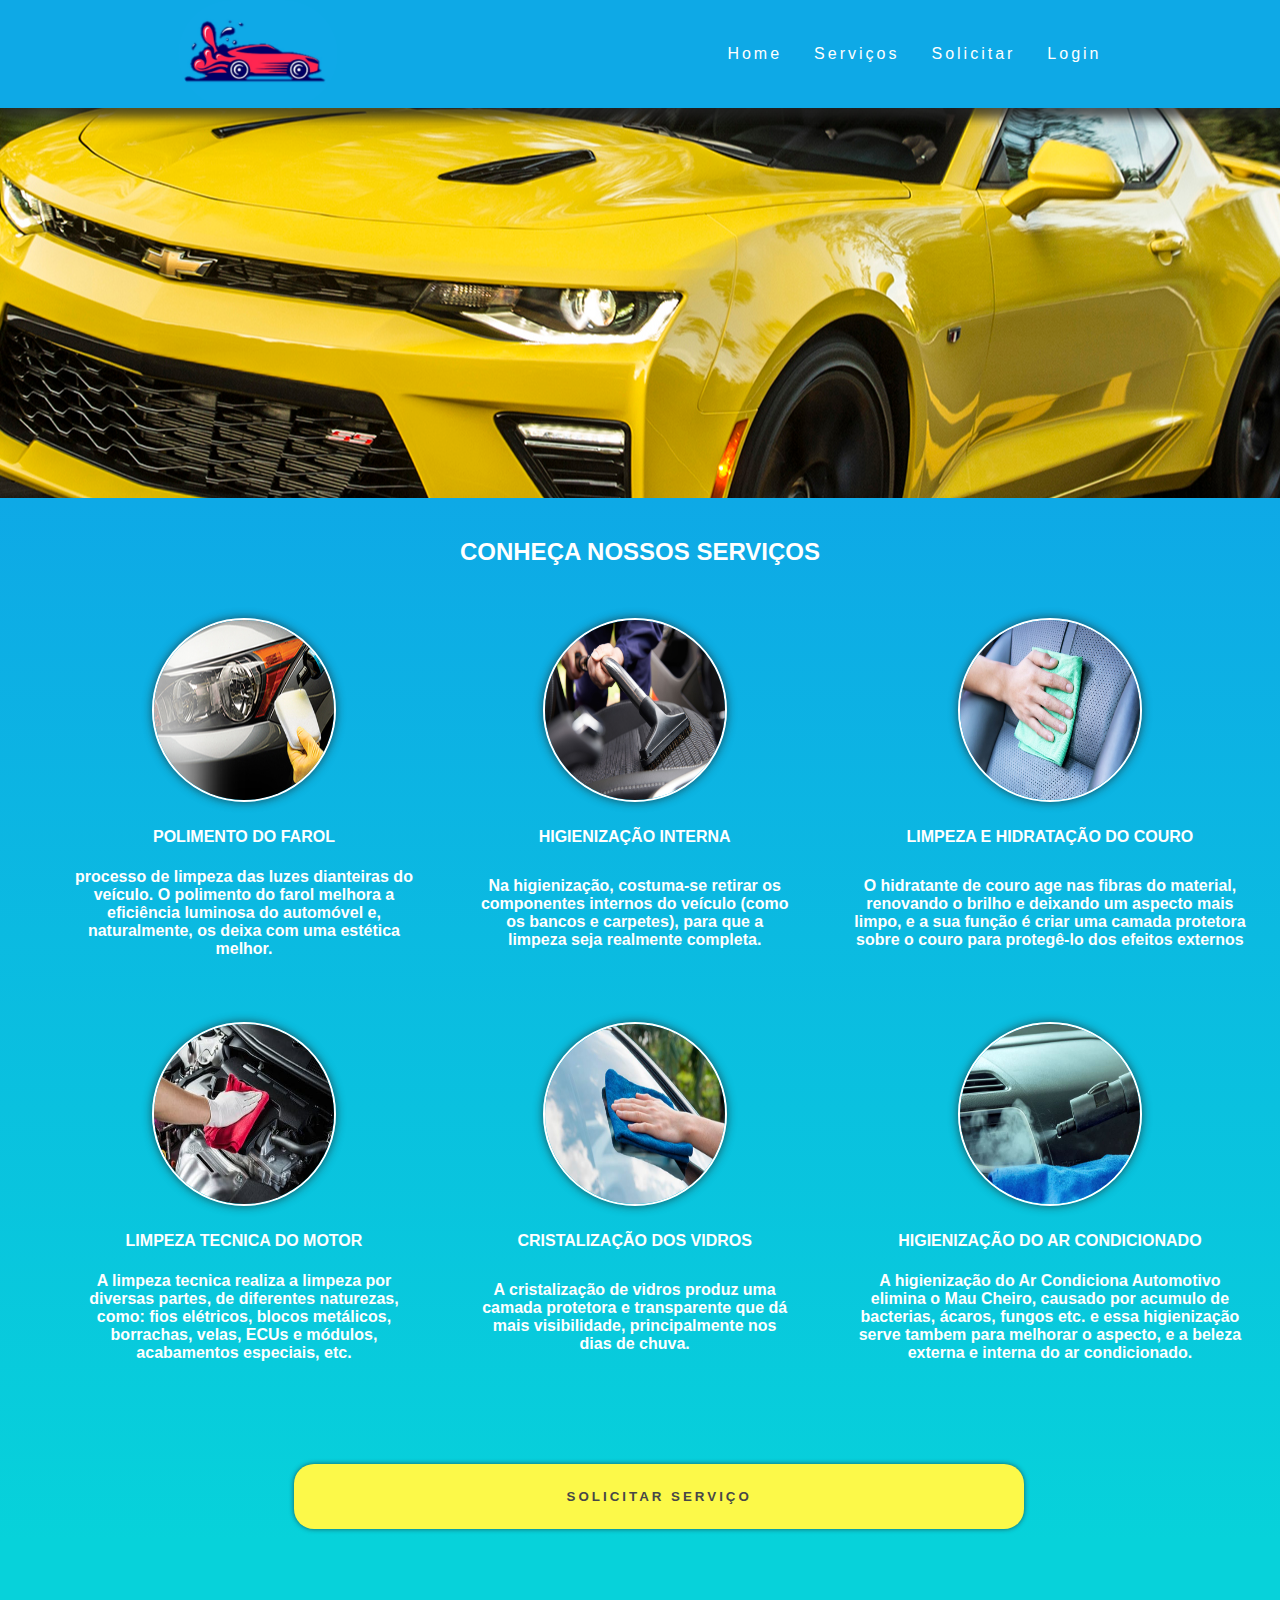
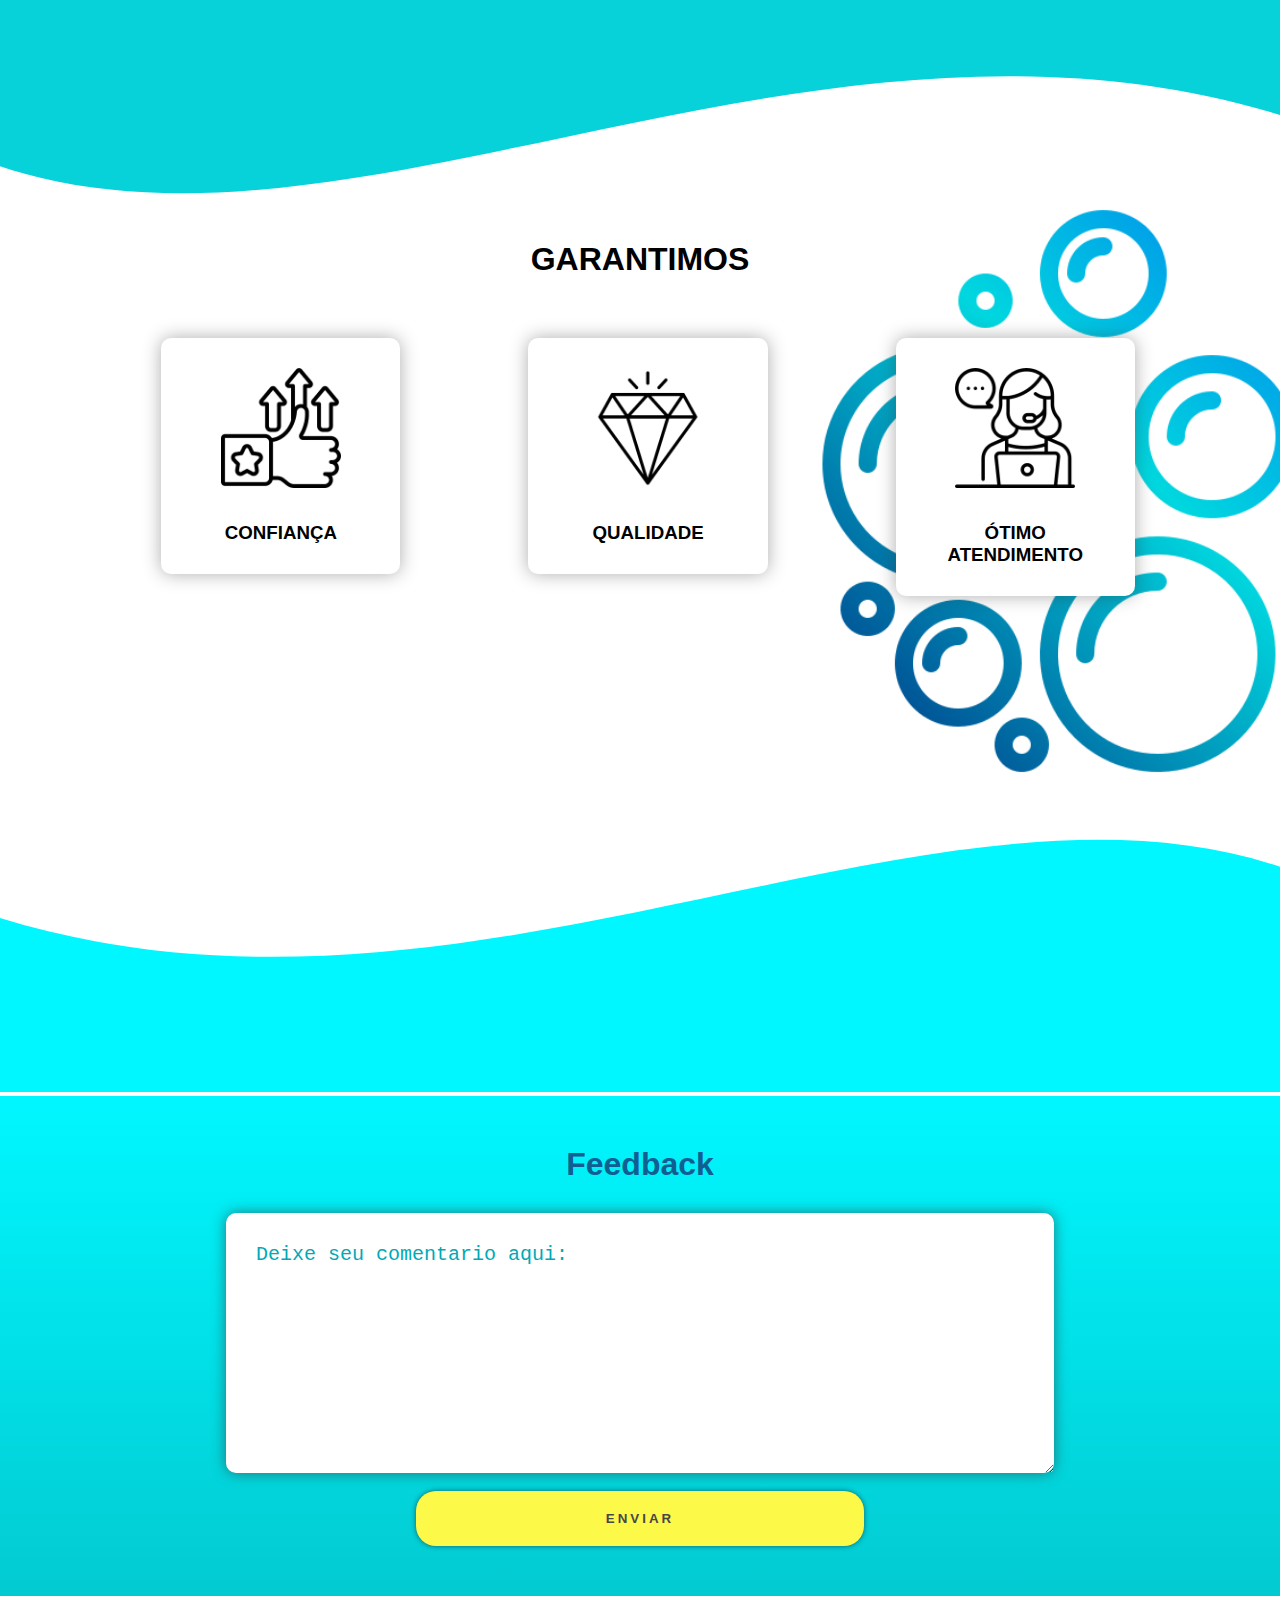
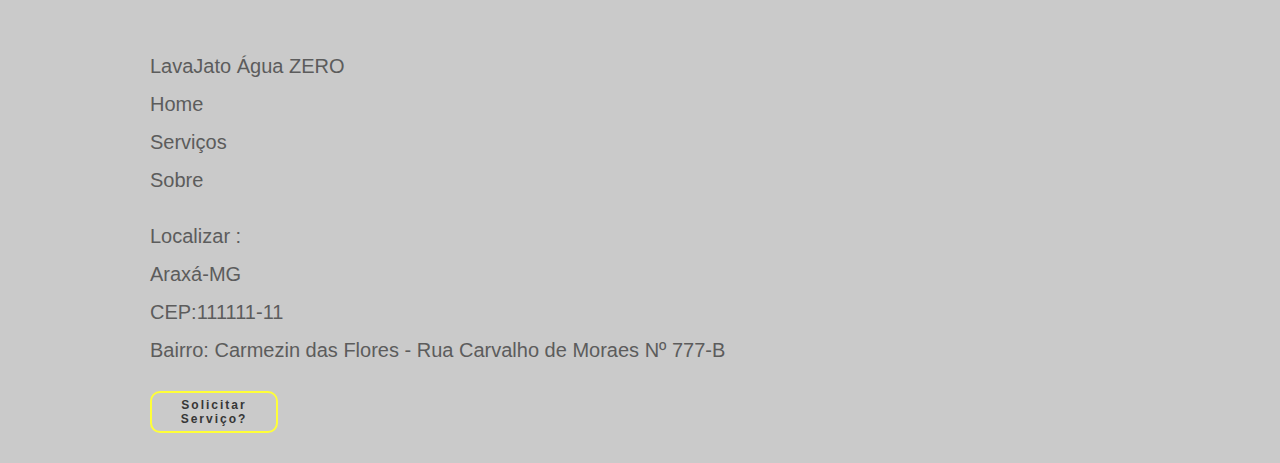
<file: index.html>
<!DOCTYPE html>
<html lang="en">
<head>
    <meta charset="UTF-8">
    <meta http-equiv="X-UA-Compatible" content="IE=edge">
    <meta name="viewport" content="width=device-width, initial-scale=1.0">
    <link rel="stylesheet" href="index.css">
    <link rel="icon" type="image/x-icon" href="./assets/logo lava jato 6.jpeg">
    <title>LavaJato Agua ZERO</title>
</head>
<body>
    
    <header id="ir-para-home">
        <nav>
            <a class="logo" href="#"><img src="./assets/logo lava jato 6.jpeg" class="logo-lj" alt=""></a>
            <div class="mobile-menu">
                <div class="line1"></div>
                <div class="line2"></div>
                <div class="line3"></div>
            </div>
            <ul class="nav-list">
                <li><a href="#">Home</a></li>
                <li><a href="#ir-para-servicos">Serviços</a></li>
                <li><a href="#solicitar">Solicitar</a></li>
                <li><a href="./login/login.html">Login</a></li>
            </ul>
        </nav>
    </header>
    <main>

        <div class="container1">
        </div>
        <div class="container2">
            <div class="titulo-servicos">
                <h2 class="nossos-servicos" id="ir-para-servicos">CONHEÇA NOSSOS SERVIÇOS</h2>
                <div class="servicos">
                    <table border="0px" class="table-servicos">
                        <tr>
                            <td><img src="./assets/polir farol.jpg"           alt=""  class="img-servicos"></td>
                            <td><img src="./assets/higienizacao interna.jpg"  alt=""  class="img-servicos"></td>
                            <td><img src="./assets/limpeza no couro.jpg"      alt=""  class="img-servicos"></td>
                        </tr>
                        <tr>
                            <td>POLIMENTO DO FAROL</td>
                            <td>HIGIENIZAÇÃO INTERNA</td>
                            <td>LIMPEZA E HIDRATAÇÃO DO COURO</td>
                        </tr>
                        <tr>
                            <td >processo de limpeza das luzes dianteiras do veículo.
                                O polimento do farol melhora a eficiência luminosa do automóvel 
                                e, naturalmente, os deixa com uma estética melhor.
                            </td>
                            <td>
                                Na higienização, costuma-se retirar os componentes internos do veículo 
                                (como os bancos e carpetes), para que a limpeza seja realmente completa.
                            </td>
                            <td>
                                O hidratante de couro age nas fibras do material, renovando o brilho e deixando 
                                um aspecto mais limpo, e a sua função é criar uma camada protetora sobre o couro 
                                para protegê-lo dos efeitos externos
                            </td>
                        </tr>
                        <tr>
                            <td class="espaco-linha"></td>
                        </tr>
                        <tr>
                            <td><img src="./assets/limpeza no motor.jpg"  alt=""  class="img-servicos"></td>
                            <td id="solicitar"><img src="./assets/cristalizacao2.jpg"     alt=""  class="img-servicos"></td>
                            <td><img src="./assets/limpeza no ar.jpg"     alt=""  class="img-servicos"></td>
                        </tr>
                        <tr>
                            <td>LIMPEZA TECNICA DO MOTOR</td>
                            <td>CRISTALIZAÇÃO DOS VIDROS</td>
                            <td>HIGIENIZAÇÃO DO AR CONDICIONADO</td>
                        </tr>
                        <tr>
                            <td>
                                A limpeza tecnica realiza a limpeza por diversas partes, de diferentes naturezas, como: fios elétricos, 
                                blocos metálicos, borrachas, velas, ECUs e módulos, acabamentos especiais, etc.
                            </td>
                            <td >
                                A cristalização de vidros produz uma camada protetora e transparente que dá mais visibilidade, 
                                principalmente nos dias de chuva.
                            </td>
                            <td>
                                A higienização do Ar Condiciona Automotivo elimina o Mau Cheiro, causado por acumulo de bacterias, ácaros, fungos etc.
                                e essa higienização serve tambem para melhorar o aspecto, e a beleza externa e interna do ar condicionado.
                            </td>
                        </tr>
                        <tr>
                            <td colspan="3"><button class="btn-solicitar-servico" onclick="solicitar_servico();">SOLICITAR SERVIÇO</button></td>
                        </tr>
                    </table>
                </div>
            </div>
        </div>
    
        <svg viewBox="0 12 500 100">
            <path d="M0, 100 C150, 150 350, 0 550, 100 L500, 00 L0, 0 Z"></path>
          </svg>
          <div class="img-bolhas2">
            <img src="./assets/bolhas2 bg.png" alt="" class="img-bolhas">
            </div>
          <div class="container3">
            
            <h1>GARANTIMOS</h1>
            
            <div class="container4">
                <div>
                    <img src="./assets/confianca3 bg.png" alt="">
                    <h3>CONFIANÇA</h3>
                </div>
                <div>
                    <img src="./assets/diamantebg1.png" alt="">
                    <h3>QUALIDADE</h3>
                </div>
                <div>
                    <img src="./assets/atendimentobg1.png" alt="">
                    <h3>ÓTIMO ATENDIMENTO</h3>
                </div>
            </div>
          </div>
          <svg viewBox="0 12 500 100" class="onda2">
            <path d="M0, 100 C150, 150 350, 0 550, 100 L500, 00 L0, 0 Z"></path>
          </svg>
          <div class="container5">
            <div class="feedback" id="feedback-id">
                <form action="">
                    <h1>Feedback</h1>
                    <textarea name="" id="" cols="30" rows="10" placeholder="Deixe seu comentario aqui:"></textarea>
                    <br>
                    <a href="index.html"><button class="" onclick="enviarFeedback(); return false;">ENVIAR</button></a>
                </form>
            </div>
          </div>
          <div class="footer">
            <div class="alinha-footer">
                <ul class="lista-footer">
                    <li>LavaJato Água ZERO</li>
                    <a href="#ir-para-home"><li>Home</li></a>
                    <a href="#ir-para-servicos"><li>Serviços</li></a>
                    <a href="#" onclick="sobreNos();"><li>Sobre</li></a>
                    <br>
                    <li>Localizar :</li>
                    <li>Araxá-MG</li>
                    <li>CEP:111111-11</li>
                    <li>Bairro: Carmezin das Flores - Rua Carvalho de Moraes Nº 777-B</li>
                    <li> <button onclick="solicitar_servico();">Solicitar Serviço?</button></li>
                </ul>
            </div>
            <div>

            </div>
            
          </div>
    </main>
    <script src="mobile-navbar.js"></script>
    <script>
        function solicitar_servico(){
        location.href = "./login/login.html";
        }
        function enviarFeedback(){
            location.href = "./login/login.html"
        }
        function sobreNos(){
            alert("Esta seção esta em manuntençao! Tente novamente mais tarde");
        }
    </script>
</body>
</html>
</file>
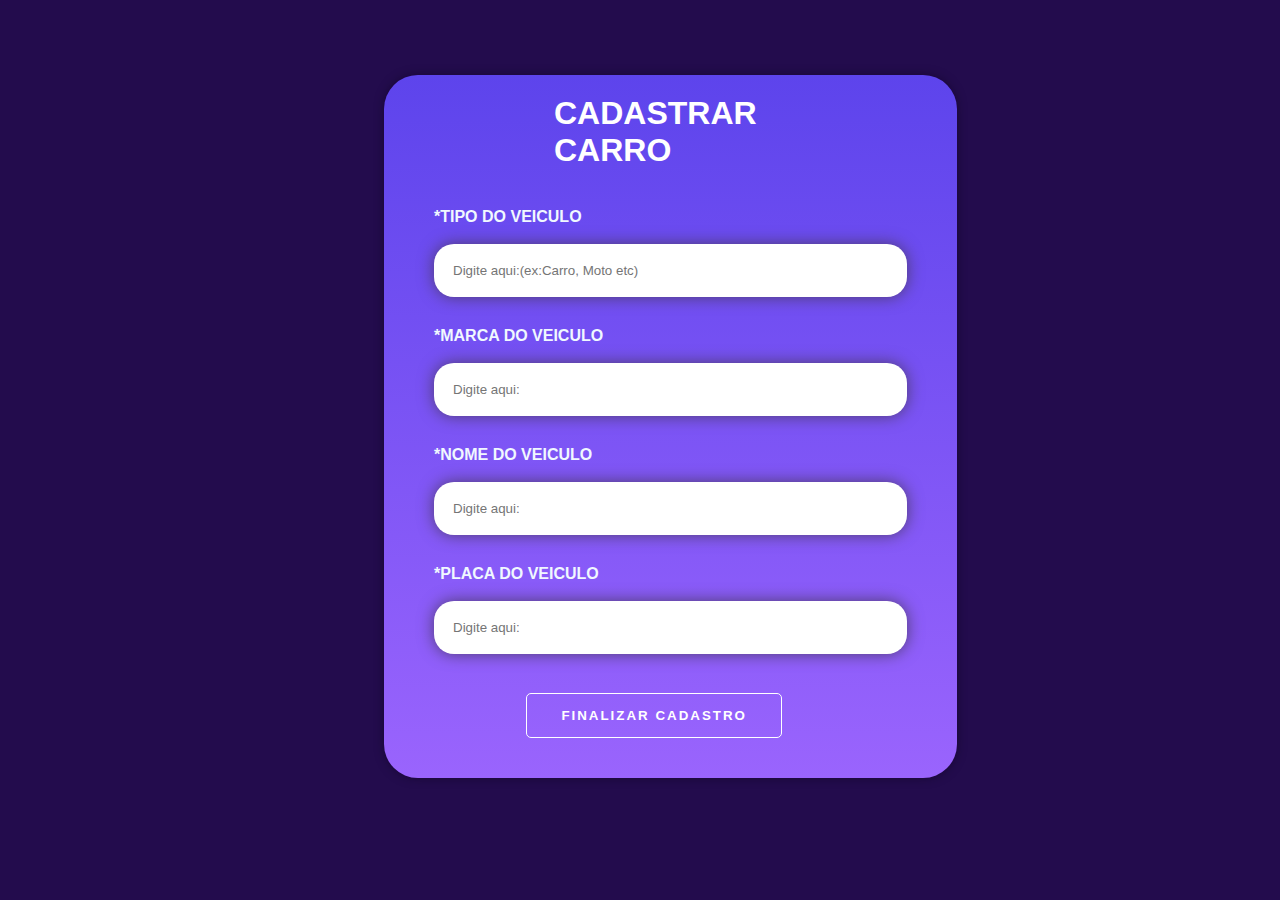
<file: cadastrar carro/cadastro-carro.html>
<!DOCTYPE html>
<html lang="en">
<head>
    <meta charset="UTF-8">
    <meta http-equiv="X-UA-Compatible" content="IE=edge">
    <meta name="viewport" content="width=device-width, initial-scale=1.0">
    <link rel="stylesheet" href="cadastro-carro.css">
    <link rel="icon" type="image/x-icon" href="../assets/logo lava jato 6.jpeg">
    <title>Cadastrar Carro</title>
</head>
<body>
    <div class="container-cadastro">
        <div class="card-cadastro">
            <div class="alinhar-elementos">
                <h1>CADASTRAR CARRO</h1>
                <form action="">
                    <label for="" class="style-label">*TIPO DO VEICULO</label> <br>
                    <input type="text" required placeholder="Digite aqui:(ex:Carro, Moto etc)"> <br>
                    <label for=""class="style-label">*MARCA DO VEICULO</label> <br>
                    <input type="text" required placeholder="Digite aqui:"> <br>
                    <label for=""class="style-label">*NOME DO VEICULO</label> <br>
                    <input type="text" required name="" placeholder="Digite aqui:" id=""> <br>
                    <label for=""class="style-label">*PLACA DO VEICULO</label> <br>
                    <input type="text" required name="" placeholder="Digite aqui:" id=""> <br>
                    <br>
                    <button onclick="finalizarCadastro(); return false;">FINALIZAR CADASTRO</button>
                </form>
            </div>
        </div>

    </div>
    
    <script>
        function finalizarCadastro(){
            alert("Cadastro realizado com sucesso!");
            location.href = "../login/login.html";
        }
    </script>
</body>
</html>
</file>
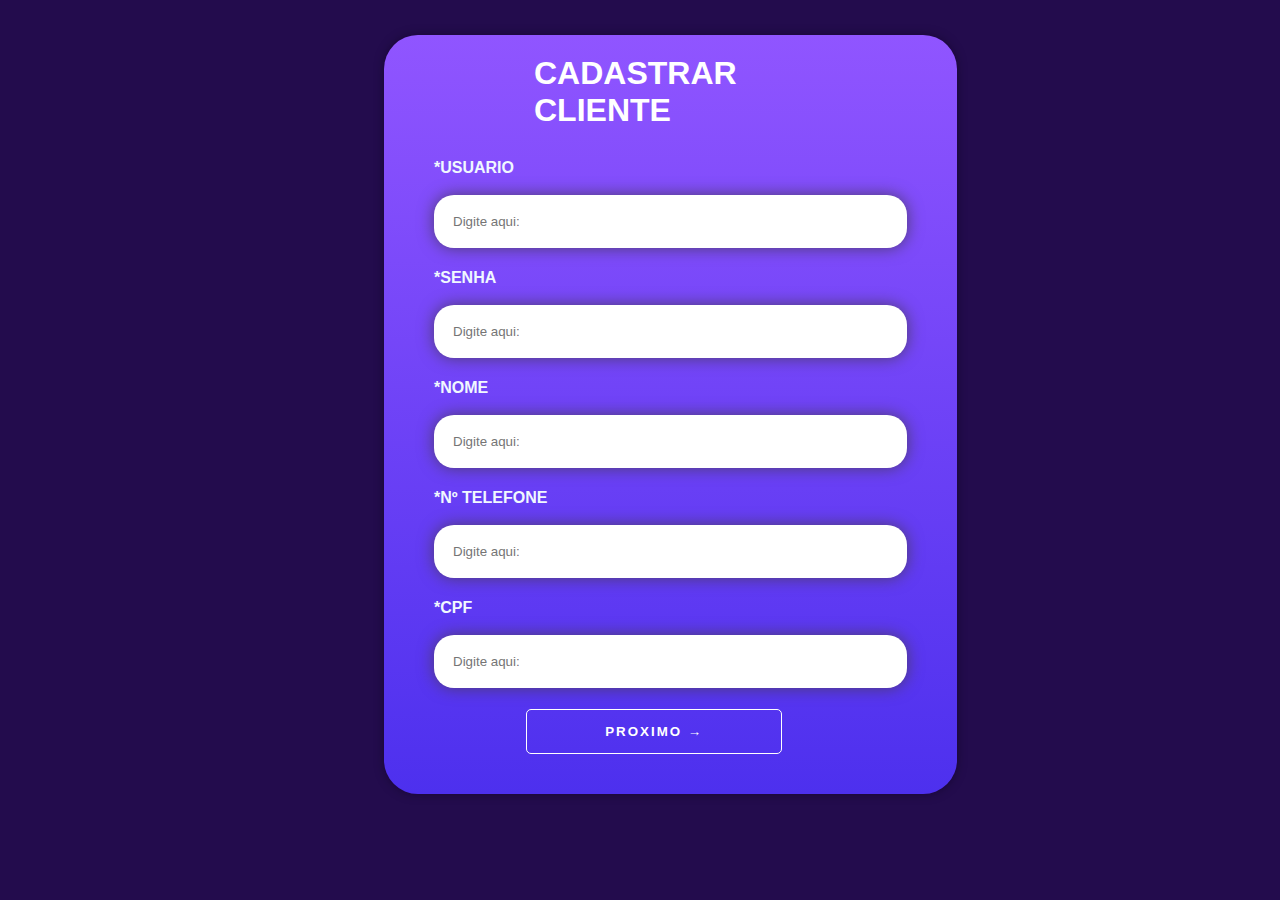
<file: cadastrar cliente/cadastro.html>
<!DOCTYPE html>
<html lang="en">
<head>
    <meta charset="UTF-8">
    <meta http-equiv="X-UA-Compatible" content="IE=edge">
    <meta name="viewport" content="width=device-width, initial-scale=1.0">
    <link rel="stylesheet" href="cadastro.css">
    <link rel="icon" type="image/x-icon" href="../assets/logo lava jato 6.jpeg">
    <title>Cadastrar Cliente</title>
</head>
<body>
    <div class="container-cadastro">
        <div class="card-cadastro">
            <div class="alinhar-elementos">
                <h1>CADASTRAR CLIENTE</h1>
                
                    <label for="" class="style-label" id="card-cadastroo">*USUARIO</label> <br>
                    <input type="text" placeholder="Digite aqui:"> <br>
                    <label for=""class="style-label">*SENHA</label> <br>
                    <input type="password" placeholder="Digite aqui:"> <br>
                    <label for=""class="style-label">*NOME</label> <br>
                    <input type="text" name="" placeholder="Digite aqui:" id=""> <br>
                    <label for=""class="style-label">*Nº TELEFONE</label> <br>
                    <input type="text" name="" placeholder="Digite aqui:" id=""> <br>
                    <label for=""class="style-label">*CPF</label> <br>
                    <input type="text" name="" placeholder="Digite aqui:" id="">
                    <br>
                    <button onclick="proximoCadastro(); return false;">PROXIMO &rarr;</button>
                
            </div>
        </div>

    </div>
    
    <script>
        function proximoCadastro(){
            location.href = "../cadastrar carro/cadastro-carro.html";
        }
    </script>
</body>
</html>
</file>
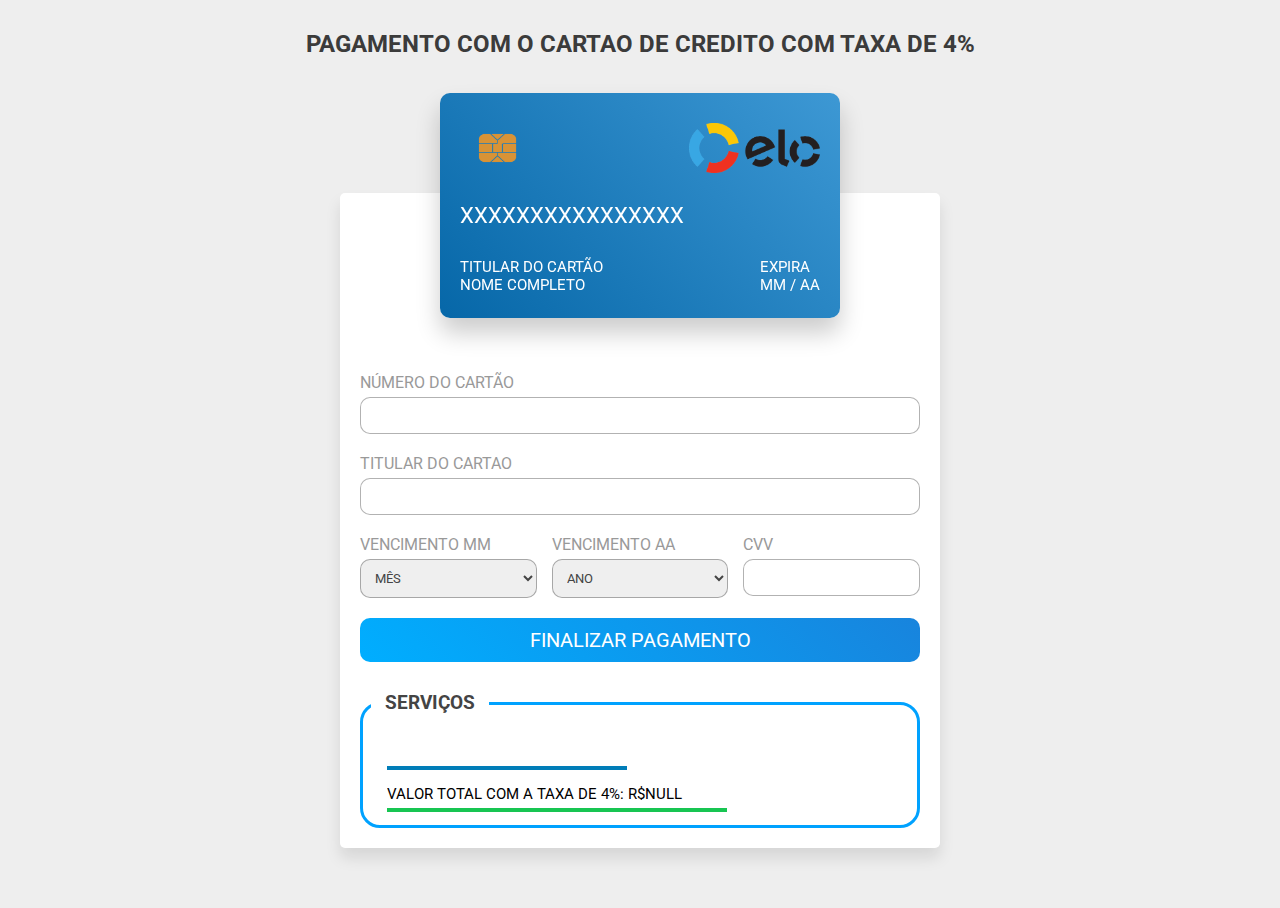
<file: Pagamento com o cartao/pagamento-credito.html>
<!DOCTYPE html>
<html lang="en">
<head>
    <meta charset="UTF-8">
    <meta http-equiv="X-UA-Compatible" content="IE=edge">
    <meta name="viewport" content="width=device-width, initial-scale=1.0">
    <link rel="icon" type="image/x-icon" href="../assets/logo lava jato 6.jpeg">
    <!-- custom css file link  -->
    <link rel="stylesheet" href="css/style.css">
    <title>Pagamento credito</title>

</head>
<body>

<div class="container">
<h2 class="titulo-cartao">PAGAMENTO COM O CARTAO DE CREDITO COM TAXA DE 4%</h2>
    <div class="card-container">

        <div class="front">
            <div class="image">
                <img src="image/chip2 bg.png" alt="">
                <img src="image/logo_elo bg.png" alt="">
            </div>
            <div class="card-number-box">XXXXXXXXXXXXXXXX</div>
            <div class="flexbox">
                <div class="box">
                    <span>titular do cartão</span>
                    <div class="card-holder-name">nome completo</div>
                </div>
                <div class="box">
                    <span>expira</span>
                    <div class="expiration">
                        <span class="exp-month">mm</span><span class="exp-month"> / </span>
                        <span class="exp-year">aa</span>
                    </div>
                </div>
            </div>
        </div>

        <div class="back">
            <div class="stripe"></div>
            <div class="box">
                <span>cvv</span>
                <div class="cvv-box"></div>
                <img src="image/logo_elo bg.png" alt="">
            </div>
        </div>

    </div>

    <form action="">
        <div class="inputBox">
            <span>número do cartão</span>
            <input type="text" maxlength="16" class="card-number-input">
        </div>
        <div class="inputBox">
            <span>TITULAR DO CARTAO</span>
            <input type="text" class="card-holder-input">
        </div>
        <div class="flexbox">
            <div class="inputBox">
                <span>vencimento mm</span>
                <select name="" id="" class="month-input">
                    <option value="month" selected disabled>MÊS</option>
                    <option value="01">01</option>
                    <option value="02">02</option>
                    <option value="03">03</option>
                    <option value="04">04</option>
                    <option value="05">05</option>
                    <option value="06">06</option>
                    <option value="07">07</option>
                    <option value="08">08</option>
                    <option value="09">09</option>
                    <option value="10">10</option>
                    <option value="11">11</option>
                    <option value="12">12</option>
                </select>
            </div>
            <div class="inputBox">
                <span>vencimento aa</span>
                <select name="" id="" class="year-input">
                    <option value="year" selected disabled>ANO</option>
                    <option value="2021">2021</option>
                    <option value="2022">2022</option>
                    <option value="2023">2023</option>
                    <option value="2024">2024</option>
                    <option value="2025">2025</option>
                    <option value="2026">2026</option>
                    <option value="2027">2027</option>
                    <option value="2028">2028</option>
                    <option value="2029">2029</option>
                    <option value="2030">2030</option>
                </select>
            </div>
            <div class="inputBox">
                <span>cvv</span>
                <input type="text" maxlength="4" class="cvv-input">
            </div>
        </div>
        <input type="submit" onclick="finalizar_pagmt(); return false;" value="finalizar pagamento" class="submit-btn">
        <fieldset> 
            <legend><h3>SERVIÇOS</h3></legend>
            <div  id="res_servicos" class="desc-serv"></div>
            <div class="alinha-valTotal">
                <div id="res_qtdEscolhidos"></div>
                <input type="text" name="" id="res_valTotal2">
            </div>
        </fieldset>
        <input type="number" name="" id="res_valTotal">
    </form>

</div>    
    





<script>

var teste = localStorage.getItem('servicosEscolhidos');
var valTotal_servicos = localStorage.getItem('valorTotal');
var qtd_servEscolhidos = localStorage.getItem('qtdEscolhidos');

document.querySelector('#res_qtdEscolhidos').innerHTML = qtd_servEscolhidos;
document.querySelector('#res_valTotal').value = valTotal_servicos;
document.querySelector('#res_valTotal2').value = ('VALOR TOTAL COM A TAXA DE 4%: R$' + valTotal_servicos);
document.querySelector('#res_servicos').innerHTML = teste;

function finalizar_pagmt(){
    localStorage.removeItem('servicosEscolhidos');
    localStorage.removeItem('valorTotal');
    localStorage.removeItem('qtdEscolhidos');
    alert("Pagamento finalizado com sucesso!");
    location.href = "../posLogin/posLogin.html";
}

document.querySelector('.card-number-input').oninput = () =>{
    document.querySelector('.card-number-box').innerText = document.querySelector('.card-number-input').value;
}

document.querySelector('.card-holder-input').oninput = () =>{
    document.querySelector('.card-holder-name').innerText = document.querySelector('.card-holder-input').value;
}

document.querySelector('.month-input').oninput = () =>{
    document.querySelector('.exp-month').innerText = document.querySelector('.month-input').value;
}

document.querySelector('.year-input').oninput = () =>{
    document.querySelector('.exp-year').innerText = document.querySelector('.year-input').value;
}

document.querySelector('.cvv-input').onmouseenter = () =>{
    document.querySelector('.front').style.transform = 'perspective(1000px) rotateY(-180deg)';
    document.querySelector('.back').style.transform = 'perspective(1000px) rotateY(0deg)';
}

document.querySelector('.cvv-input').onmouseleave = () =>{
    document.querySelector('.front').style.transform = 'perspective(1000px) rotateY(0deg)';
    document.querySelector('.back').style.transform = 'perspective(1000px) rotateY(180deg)';
}

document.querySelector('.cvv-input').oninput = () =>{
    document.querySelector('.cvv-box').innerText = document.querySelector('.cvv-input').value;
}

</script>







</body>
</html>
</file>
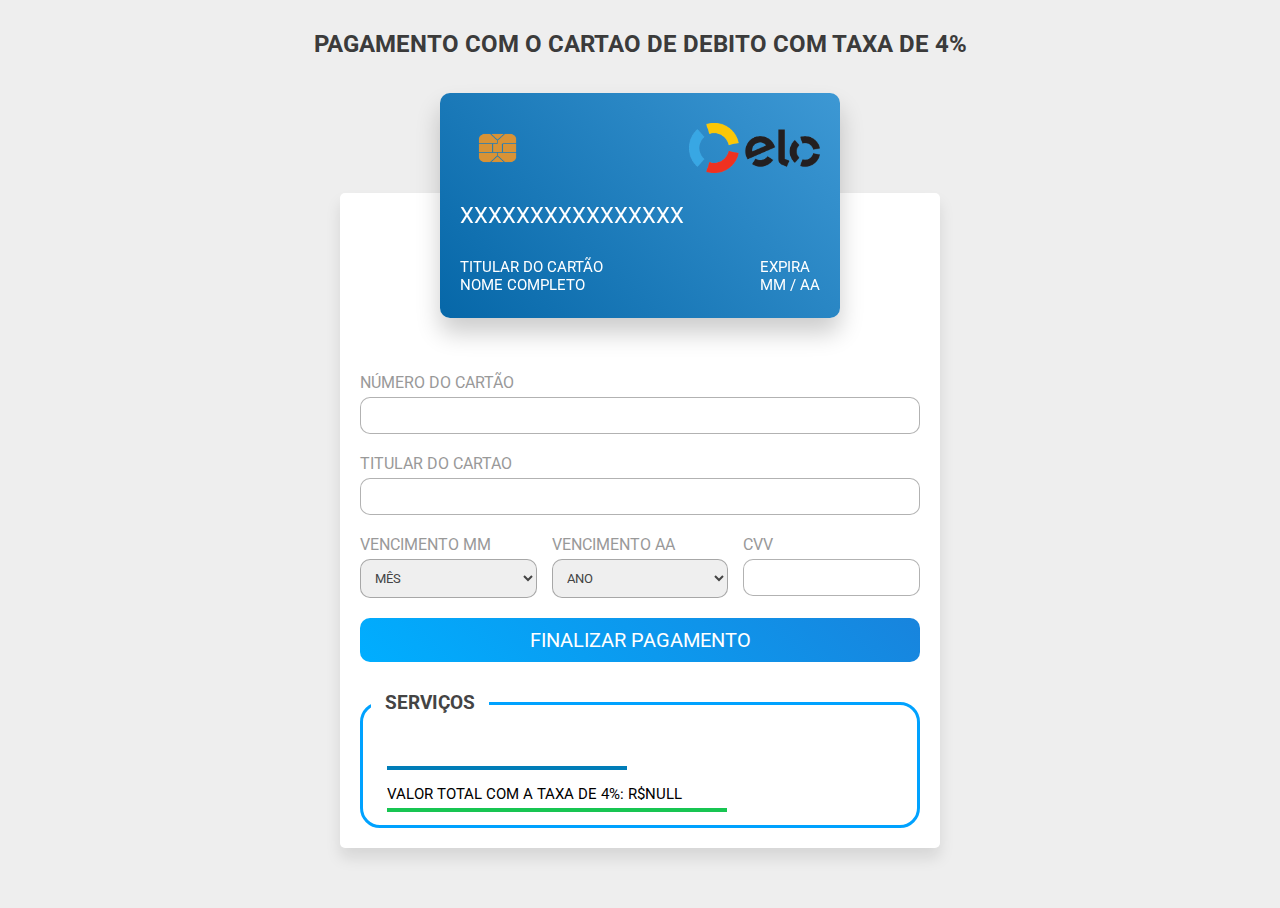
<file: Pagamento com o cartao/pagamento-debito.html>
<!DOCTYPE html>
<html lang="en">
<head>
    <meta charset="UTF-8">
    <meta http-equiv="X-UA-Compatible" content="IE=edge">
    <meta name="viewport" content="width=device-width, initial-scale=1.0">
    <link rel="icon" type="image/x-icon" href="../assets/logo lava jato 6.jpeg">
    <!-- custom css file link  -->
    <link rel="stylesheet" href="css/style.css">
    <title>Pagamento debito</title>
    <script src="/solicitar servico/solicitar-servico.js"></script>
</head>
<body>

<div class="container">
<h2 class="titulo-cartao">PAGAMENTO COM O CARTAO DE DEBITO COM TAXA DE 4%</h2>
    <div class="card-container">

        <div class="front">
            <div class="image">
                <img src="image/chip2 bg.png" alt="">
                <img src="image/logo_elo bg.png" alt="">
            </div>
            <div class="card-number-box">XXXXXXXXXXXXXXXX</div>
            <div class="flexbox">
                <div class="box">
                    <span>titular do cartão</span>
                    <div class="card-holder-name">nome completo</div>
                </div>
                <div class="box">
                    <span>expira</span>
                    <div class="expiration">
                        <span class="exp-month">mm</span><span class="exp-month"> / </span>
                        <span class="exp-year">aa</span>
                    </div>
                </div>
            </div>
        </div>

        <div class="back">
            <div class="stripe"></div>
            <div class="box">
                <span>cvv</span>
                <div class="cvv-box"></div>
                <img src="image/logo_elo bg.png" alt="">
            </div>
        </div>

    </div>

    <form action="">
        <div class="inputBox">
            <span>número do cartão</span>
            <input type="text" maxlength="16" class="card-number-input">
        </div>
        <div class="inputBox">
            <span>TITULAR DO CARTAO</span>
            <input type="text" class="card-holder-input">
        </div>
        <div class="flexbox">
            <div class="inputBox">
                <span>vencimento mm</span>
                <select name="" id="" class="month-input">
                    <option value="month" selected disabled>MÊS</option>
                    <option value="01">01</option>
                    <option value="02">02</option>
                    <option value="03">03</option>
                    <option value="04">04</option>
                    <option value="05">05</option>
                    <option value="06">06</option>
                    <option value="07">07</option>
                    <option value="08">08</option>
                    <option value="09">09</option>
                    <option value="10">10</option>
                    <option value="11">11</option>
                    <option value="12">12</option>
                </select>
            </div>
            <div class="inputBox">
                <span>vencimento aa</span>
                <select name="" id="" class="year-input">
                    <option value="year" selected disabled>ANO</option>
                    <option value="2021">2021</option>
                    <option value="2022">2022</option>
                    <option value="2023">2023</option>
                    <option value="2024">2024</option>
                    <option value="2025">2025</option>
                    <option value="2026">2026</option>
                    <option value="2027">2027</option>
                    <option value="2028">2028</option>
                    <option value="2029">2029</option>
                    <option value="2030">2030</option>
                </select>
            </div>
            <div class="inputBox">
                <span>cvv</span>
                <input type="text" maxlength="4" class="cvv-input">
            </div>
        </div>
        <input type="submit" onclick="finalizar_pagmt(); return false;" value="finalizar pagamento" class="submit-btn">
        <fieldset> <legend><h3>SERVIÇOS</h3></legend>
        <div  id="res_servicos" class="desc-serv"></div>
        <div class="alinha-valTotal">
        <div id="res_qtdEscolhidos"></div>
        <input type="text" name="" id="res_valTotal2">
        </div>
        </fieldset>
        <input type="number" name="" id="res_valTotal">
    </form>

</div>    
    





<script>
//CRIANDO UMA VARIAVEL E JOGANDO OS DADOS DO LOCALSTORAGE PARA ELA
var servicosEscolhidos2 = localStorage.getItem('servicosEscolhidos');
var valTotal_servicos = localStorage.getItem('valorTotal');
var qtd_servEscolhidos = localStorage.getItem('qtdEscolhidos');

document.querySelector('#res_qtdEscolhidos').innerHTML = qtd_servEscolhidos;
document.querySelector('#res_valTotal').value = valTotal_servicos;
document.querySelector('#res_valTotal2').value = ('VALOR TOTAL COM A TAXA DE 4%: R$' + valTotal_servicos);
document.querySelector('#res_servicos').innerHTML = servicosEscolhidos2;

function finalizar_pagmt(){
    //REMOVENDO OS VALORES DO LOCALSTORAGE
    localStorage.removeItem('servicosEscolhidos');
    localStorage.removeItem('valorTotal');
    localStorage.removeItem('qtdEscolhidos');
    alert("Pagamento finalizado com sucesso!");
    location.href = "../posLogin/posLogin.html";
}

document.querySelector('.card-number-input').oninput = () =>{
    document.querySelector('.card-number-box').innerText = document.querySelector('.card-number-input').value;
}

document.querySelector('.card-holder-input').oninput = () =>{
    document.querySelector('.card-holder-name').innerText = document.querySelector('.card-holder-input').value;
}

document.querySelector('.month-input').oninput = () =>{
    document.querySelector('.exp-month').innerText = document.querySelector('.month-input').value;
}

document.querySelector('.year-input').oninput = () =>{
    document.querySelector('.exp-year').innerText = document.querySelector('.year-input').value;
}

document.querySelector('.cvv-input').onmouseenter = () =>{
    document.querySelector('.front').style.transform = 'perspective(1000px) rotateY(-180deg)';
    document.querySelector('.back').style.transform = 'perspective(1000px) rotateY(0deg)';
}

document.querySelector('.cvv-input').onmouseleave = () =>{
    document.querySelector('.front').style.transform = 'perspective(1000px) rotateY(0deg)';
    document.querySelector('.back').style.transform = 'perspective(1000px) rotateY(180deg)';
}

document.querySelector('.cvv-input').oninput = () =>{
    document.querySelector('.cvv-box').innerText = document.querySelector('.cvv-input').value;
}

</script>







</body>
</html>
</file>
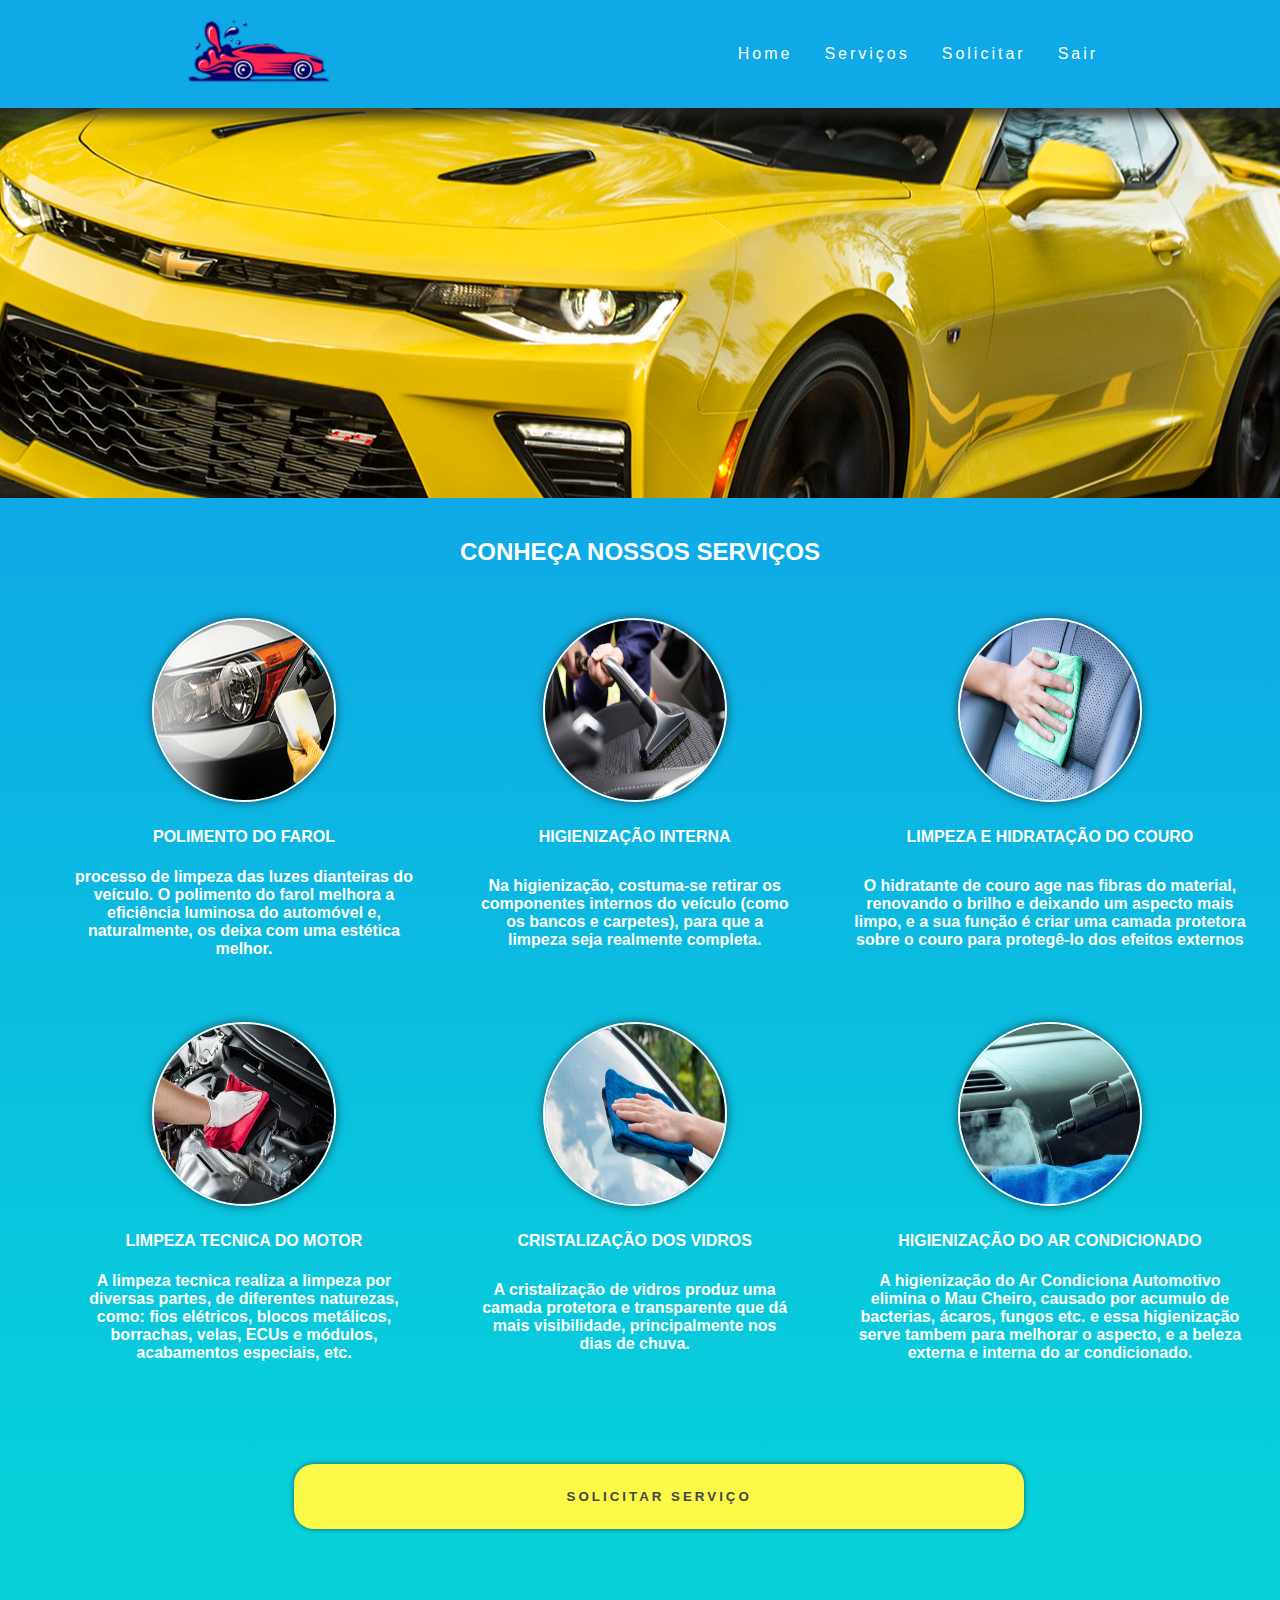
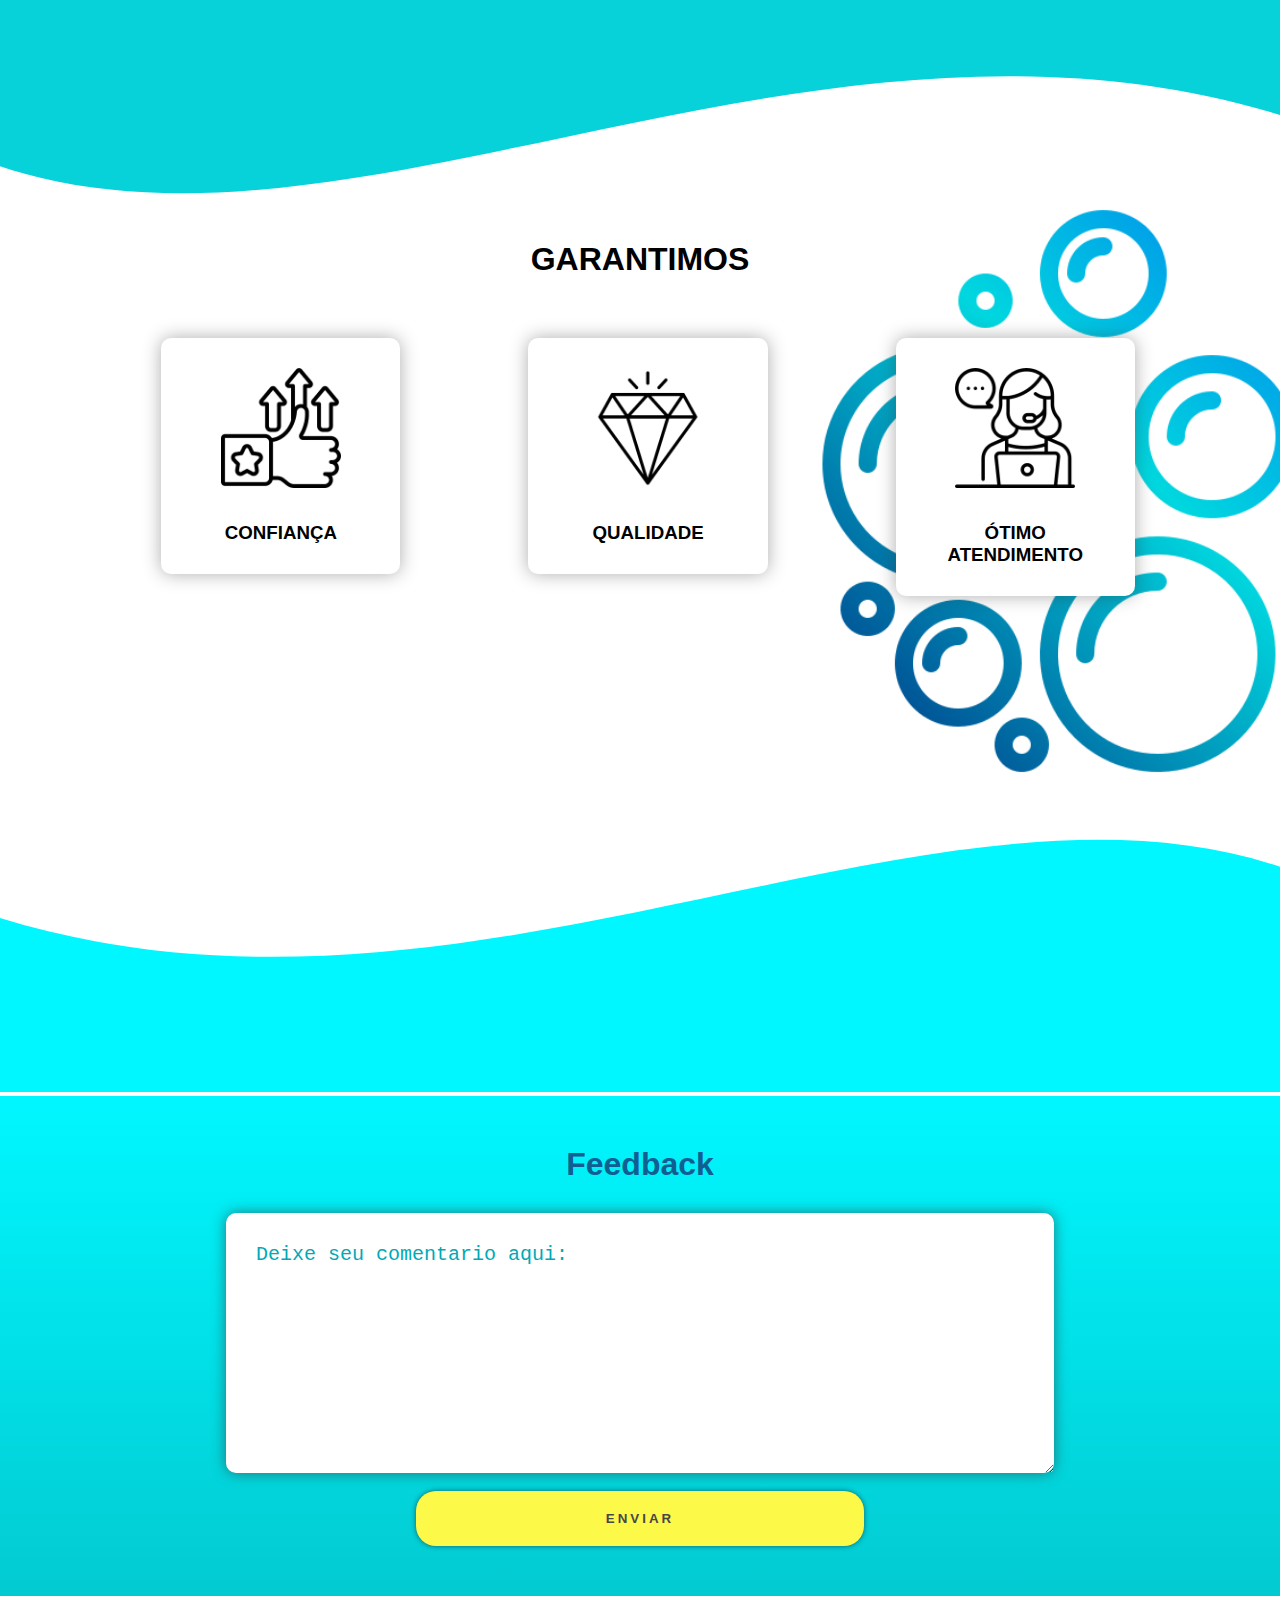
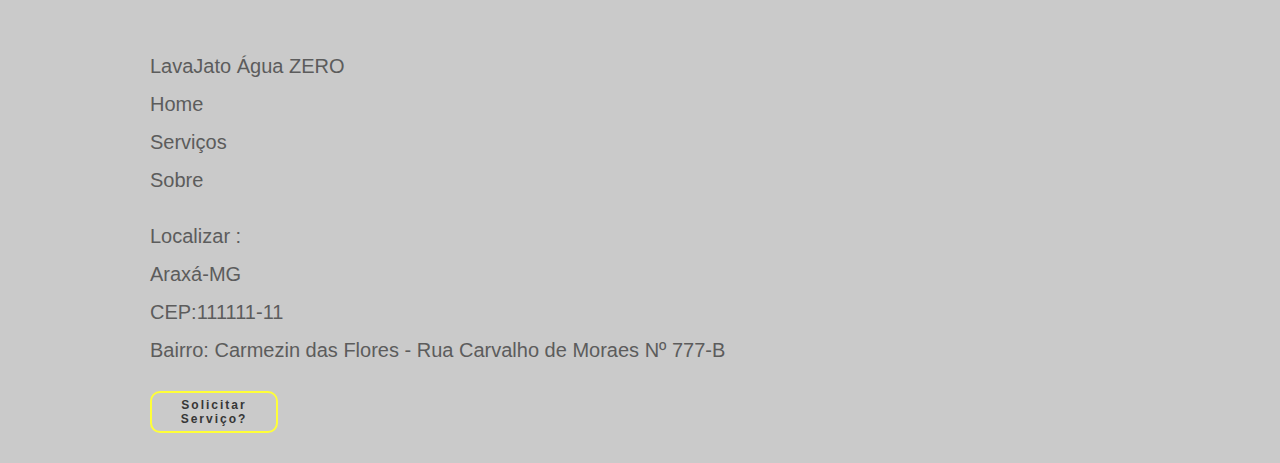
<file: posLogin/posLogin.html>
<!DOCTYPE html>
<html lang="en">
<head>
    <meta charset="UTF-8">
    <meta http-equiv="X-UA-Compatible" content="IE=edge">
    <meta name="viewport" content="width=device-width, initial-scale=1.0">
    <link rel="stylesheet" href="pos-login.css">
    <link rel="icon" type="image/x-icon" href="../assets/logo lava jato 6.jpeg">
    <title>LavaJato Agua ZERO</title>
</head>
<body>
    
    <header id="ir-para-home">
        <nav>
            <a class="logo" href="#"><img src="../assets/logo lava jato 6.jpeg" class="logo-lj" alt=""></a>
            <div class="mobile-menu">
                <div class="line1"></div>
                <div class="line2"></div>
                <div class="line3"></div>
            </div>
            <ul class="nav-list">
                <li><a href="#">Home</a></li>
                <li><a href="#ir-para-servicos">Serviços</a></li>
                <li><a href="#solicitar">Solicitar</a></li>
                <li><a href="../login/login.html">Sair</a></li>
            </ul>
        </nav>
    </header>
    <main>

        <div class="container1">
        </div>
        <div class="container2">
            <div class="titulo-servicos">
                <h2 class="nossos-servicos" id="ir-para-servicos">CONHEÇA NOSSOS SERVIÇOS</h2>
                <div class="servicos">
                    <table border="0px" class="table-servicos">
                        <tr>
                            <td><img src="../assets/polir farol.jpg"           alt=""  class="img-servicos"></td>
                            <td><img src="../assets/higienizacao interna.jpg"  alt=""  class="img-servicos"></td>
                            <td><img src="../assets/limpeza no couro.jpg"      alt=""  class="img-servicos"></td>
                        </tr>
                        <tr>
                            <td>POLIMENTO DO FAROL</td>
                            <td>HIGIENIZAÇÃO INTERNA</td>
                            <td>LIMPEZA E HIDRATAÇÃO DO COURO</td>
                        </tr>
                        <tr>
                            <td >processo de limpeza das luzes dianteiras do veículo.
                                O polimento do farol melhora a eficiência luminosa do automóvel 
                                e, naturalmente, os deixa com uma estética melhor.
                            </td>
                            <td>
                                Na higienização, costuma-se retirar os componentes internos do veículo 
                                (como os bancos e carpetes), para que a limpeza seja realmente completa.
                            </td>
                            <td>
                                O hidratante de couro age nas fibras do material, renovando o brilho e deixando 
                                um aspecto mais limpo, e a sua função é criar uma camada protetora sobre o couro 
                                para protegê-lo dos efeitos externos
                            </td>
                        </tr>
                        <tr>
                            <td class="espaco-linha"></td>
                        </tr>
                        <tr>
                            <td><img src="../assets/limpeza no motor.jpg"  alt=""  class="img-servicos"></td>
                            <td id="solicitar"><img src="../assets/cristalizacao2.jpg"     alt=""  class="img-servicos"></td>
                            <td><img src="../assets/limpeza no ar.jpg"     alt=""  class="img-servicos"></td>
                        </tr>
                        <tr>
                            <td>LIMPEZA TECNICA DO MOTOR</td>
                            <td>CRISTALIZAÇÃO DOS VIDROS</td>
                            <td>HIGIENIZAÇÃO DO AR CONDICIONADO</td>
                        </tr>
                        <tr>
                            <td>
                                A limpeza tecnica realiza a limpeza por diversas partes, de diferentes naturezas, como: fios elétricos, 
                                blocos metálicos, borrachas, velas, ECUs e módulos, acabamentos especiais, etc.
                            </td>
                            <td >
                                A cristalização de vidros produz uma camada protetora e transparente que dá mais visibilidade, 
                                principalmente nos dias de chuva.
                            </td>
                            <td>
                                A higienização do Ar Condiciona Automotivo elimina o Mau Cheiro, causado por acumulo de bacterias, ácaros, fungos etc.
                                e essa higienização serve tambem para melhorar o aspecto, e a beleza externa e interna do ar condicionado.
                            </td>
                        </tr>
                        <tr>
                            <td colspan="3"><button class="btn-solicitar-servico" onclick="solicitar_servico();">SOLICITAR SERVIÇO</button></td>
                        </tr>
                    </table>
                </div>
            </div>
        </div>
    
        <svg viewBox="0 12 500 100">
            <path d="M0, 100 C150, 150 350, 0 550, 100 L500, 00 L0, 0 Z"></path>
          </svg>
          <div class="img-bolhas2">
            <img src="../assets/bolhas2 bg.png" alt="" class="img-bolhas">
            </div>
          <div class="container3">
            
            <h1>GARANTIMOS</h1>
            
            <div class="container4">
                <div>
                    <img src="../assets/confianca3 bg.png" alt="">
                    <h3>CONFIANÇA</h3>
                </div>
                <div>
                    <img src="../assets/diamantebg1.png" alt="">
                    <h3>QUALIDADE</h3>
                </div>
                <div>
                    <img src="../assets/atendimentobg1.png" alt="">
                    <h3>ÓTIMO ATENDIMENTO</h3>
                </div>
            </div>
          </div>
          <svg viewBox="0 12 500 100" class="onda2">
            <path d="M0, 100 C150, 150 350, 0 550, 100 L500, 00 L0, 0 Z"></path>
          </svg>
          <div class="container5">
            <div class="feedback" id="feedback-id">
                <form action="">
                    <h1>Feedback</h1>
                    <textarea name="" id="" cols="30" rows="10" placeholder="Deixe seu comentario aqui:"></textarea>
                    <br>
                    <a href="index.html"><button class="" onclick="enviarFeedback();">ENVIAR</button></a>
                </form>
            </div>
          </div>
          <div class="footer">
            <div class="alinha-footer">
                <ul class="lista-footer">
                    <li>LavaJato Água ZERO</li>
                    <a href="#ir-para-home"><li>Home</li></a>
                    <a href="#ir-para-servicos"><li>Serviços</li></a>
                    <a href=" " onclick="sobreNos();"><li>Sobre</li></a>
                    <br>
                    <li>Localizar :</li>
                    <li>Araxá-MG</li>
                    <li>CEP:111111-11</li>
                    <li>Bairro: Carmezin das Flores - Rua Carvalho de Moraes Nº 777-B</li>
                    <li> <button onclick="solicitar_servico();">Solicitar Serviço?</button></li>
                </ul>
            </div>
            <div>

            </div>
            
          </div>
    </main>
    <script src="mobile-navbar.js"></script>
    <script>
        function enviarFeedback()
        {
            alert("Comentario enviado com sucesso!");
            location.href = "#home"
        }

        function sobreNos(){
            alert("Esta seção esta em manuntençao! Tente novamente mais tarde");
        }

        function solicitar_servico()
        {
            location.href = "../solicitar servico/solicitar-servico.html"
        }
    </script>

</body>
</html>
</file>
<file: index.css>
*{
    margin: 0;
    padding: 0;
}
body{
    background-color: #ffffff;
    margin: 0;
    padding: 0;
}
a{
    color: #ffffff;
    text-decoration: none;
}
a:hover{
    transition: 0.3s;
    color: #646464d2;
}
.logo{
    font-size: 24px;
    text-decoration: uppercase;
    letter-spacing: 4px;
}
nav{
    position: relative;
    display: flex;
    justify-content: space-around;
    align-items: center;
    font-family: Arial, Helvetica, sans-serif;
    background: #0ea9e6;

    box-shadow: 0px 10px 10px #242424c0;
}
main{
    background: url("") no-repeat center center;
    background-size: cover;
    height: 92vh;
}
.nav-list{
    list-style: none;
    display: flex;
}
.nav-list li {
    letter-spacing: 3px;
    margin-left: 32px;
}
.mobile-menu
{
    display: none;
    cursor: pointer;
}

.mobile-menu div{
    border-radius: 10px;
    width: 38px;
    height: 4px;
    background: #ffffff;
    margin: 8px;
    transition: 0.4s;
    margin-left: 15vw;
}

.container1
{
    
    z-index: -10;
    background: url("./assets/camaro2.jpg") no-repeat center center;
    width: 100%;
    height: 390px;
    position: relative;
    border: 0px solid #ffffff;
}
.container2
{
    margin-top: 0px;
    background-image: linear-gradient(to bottom, #0ea9e6, #07d2da);
    width: 100%;
    border: 0px solid #00ffff;
    text-align: center;
    display: block;
    box-sizing: border-box;
}
.titulo-servicos{
    text-align: center;
}
.nossos-servicos{
    font-family: Arial, Helvetica, sans-serif;
    color: #ffffff;
    padding-top: 40px;
}

.espaco-linha{
    height: 20px;
}
.table-servicos{
    margin-top: 40px;
    padding-left: 3vw;
    width: 100%;
    color: #ffffff;
    font-family: 'Lucida Sans', 'Lucida Sans Regular', 'Lucida Grande', 'Lucida Sans Unicode', Geneva, Verdana, sans-serif;
}
.table-servicos td{
    text-align: center;
    vertical-align: middle;
    padding: 10px;
    padding-left: 30px;
    padding-right: 30px;
    font-weight: 600;
    font-family: 'Trebuchet MS', 'Lucida Sans Unicode', 'Lucida Grande', 'Lucida Sans', Arial, sans-serif;
}
.img-servicos{
    width: 180px;
    height: 180px;
    border: 2px solid #ffffff;
    border-radius: 100px;
    box-shadow: 0px 0px 10px #1b1b1bb0;
}
.img-servicos:hover{
    transition: 1s;
    transform: rotate(0deg) scale(1.1);
}

.btn-solicitar-servico{
    width: 62%;
    height: 65px;
    letter-spacing: 3px;
    background-color: #fcf949;
    color: #474747;
    font-weight: 800;
    font-family: Arial, Helvetica, sans-serif;
    margin-top: 80px;
    box-shadow: 0px 0px 5px #1b1b1b9f;
    border: none;
    border-radius: 20px;
}
.btn-solicitar-servico:hover{
    box-shadow: 0px 0px 15px #e4e13e;
    transition: 1s;
    color: #000000;
    cursor: pointer;
}

svg{
    position: relative;
    top: 0;
    z-index: 10;
    fill: #07d2da;
    width: 100%;
    border: 0px solid #474747;
    transform: rotate(0deg);
  }
  .onda2 {
    margin-top: 240px;
    top: 0;
    fill: #00f7ff;
    width: 100%;
    background: transparent;
    transform: rotate(180deg);

  }
  .container3{
    margin-top: 40px;
    font-family: Arial, Helvetica, sans-serif;
    text-align: center;
  }
  .container4{
    margin-top: 30px;
    margin-left: 2.6vw;
  }
  .container4 div{
    padding: 30px;
    margin-top: 30px;
    margin-left: 10vw;
    float: left;
    width: 14vw;
    border-radius: 10px;
    box-shadow: 0px 0px 18px #31313165;
    background: #ffffff;
  }
  .container4 div:hover{
    transition: 0.6s ease-in-out;
    transform: rotate(8.5deg) scale(1.05);
    background: linear-gradient(to right, #06d6dd, #2df8ff);
    border: 0px solid #ffffff;
    box-shadow: 0px 0px 18px #44d5da;
  }
  .container3 img{
width: 120px;
  }
  .container3 h3{
    margin-top: 30px;
  }
.img-bolhas{
    margin-bottom: 1000px;
    margin-left: 60vw;
    position: absolute;
    z-index: -1;
    width: 580px;
}

.container5{
    text-align: center;
    background: linear-gradient(to bottom, #00f7ff, #03cad1);
    width: 100%;
    align-items: center;
    padding-bottom: 50px;
}

.feedback h1{
    padding-top: 50px;
    font-family: 'Gill Sans', 'Gill Sans MT', Calibri, 'Trebuchet MS', sans-serif;
    color: #115e92;
}
.feedback textarea{
    outline: none;
    text-decoration: none;
    font-size: 20px ;
    margin-top: 30px;
    padding: 30px;
    width: 60vw;
    height: 200px;
    border: none;
    border-radius: 10px;
    box-shadow: 0px 0px 14px #274e4eb6;
}
.feedback button{
    width: 35vw;
    padding: 0.5vw;
    height: 55px;
    letter-spacing: 3px;
    background-color: #fcf949;
    color: #474747;
    font-weight: 800;
    font-family: Arial, Helvetica, sans-serif;
    margin-top: 14px;
    box-shadow: 0px 0px 5px #1b1b1b9f;
    border: none;
    border-radius: 20px;
}
.feedback button:hover{
    box-shadow: 0px 0px 15px #e4e13e;
    transition: 1s;
    color: #000000;
    cursor: pointer;
}
.feedback textarea::placeholder{
    color: #00aab6;
    font-size: 20px;
}
.footer{
    width: 100%;
    padding-bottom: 30px;
    margin-top: 4px;
    background: #c2c2c2dc;
    box-shadow: 0px 0px 10px #14141400;
}
.lista-footer li{
    padding-top: 15px;
    list-style: none;
    font-size: 20px;
    font-family: 'Segoe UI', Tahoma, Geneva, Verdana, sans-serif;
    color: rgb(92, 92, 92);

}
.lista-footer a:hover li{
    transition: 0.2s;
    color: #23ffff;
    margin-left: 10px;
}
.alinha-footer{
    padding-top: 40px;
    margin-left: 150px;
    margin-right: 100px;
    background-color: #c2b9b900;
}
.alinha-footer button{
    margin-top: 14px;
    font-family: Arial, Helvetica, sans-serif;
    padding: 5px;
    width:10vw;
    border: none;
    border-radius: 10px;
    background-color: #ffff3800;
    font-weight: 800;
    color: #363636;
    letter-spacing: 2px;
    font-size: 12px;
    border: 2px solid #ffff38;
}
.alinha-footer button:hover{
    transition: 0.7s;
    cursor: pointer;
    transform: rotate(2deg) scale(1.04);
    color: #141414;
    box-shadow: 0px 0px 10px #ffff00;
    background-color: #ffff38;
}
.logo-lj{
    border-radius: 100px;
    width: 160px;
    box-sizing: border-box;
    background: transparent;
    display: block;
}
/*MENU MOBILE LATERAL*/
@media(max-width: 999px)
{
    .container1
{
    
    z-index: -10;
    background: url("../assets/camaro2.jpg") no-repeat center center;
    width: 100%;
    display: none;
    height: 300px;
    position: relative;
    border: 0px solid #ffffff;
}
    .container2
{
    margin-top: 0px;
    background-image: linear-gradient(to bottom, #0ea9e6, #07d2da);
    width: 100%;
    border: 0px solid #00ffff;
    text-align: center;
    display: block;
    box-sizing: border-box;
}
    body{
        overflow-x: hidden;
    }
    .nav-list {
        position: absolute;
        top: 8vh;
        right: 0;
        width: 35vw;
        height: 92vh;
        background: #0ea9e6;
        flex-direction: column;
        align-items: center;
        justify-content: space-around;
        transform: translateX(100%);
        transition: transform 0.3s ease-in;
    }
    .nav-list li {
        margin-left: 0;
        opacity: 0;
    }
    .mobile-menu {
        display: block;
    }

}
.nav-list.active{
    transform: translateX(0);
}
@keyframes navLinkFade {
    from {
        opacity: 0;
        transform: translateX(50px);
    }

    to {
        opacity: 1;
        transform: translateX(0);
    }
}
.mobile-menu.active .line1{
    transform: rotate(-45deg) translate(-8px, 10px);

}

.mobile-menu.active .line2{
    opacity: 0;
}

.mobile-menu.active .line3{
    transform: rotate(45deg) translate(-7px, -9px);
}
</file>
<file: cadastrar carro/cadastro-carro.css>
*{
    padding: 0;
    margin: 0;
}
body{
    font-family: Arial, Helvetica, sans-serif;
    background-color: #230c4d;
}
.container-cadastro{
    height: 100%;
    background-color: #230c4d00;
}
.card-cadastro{
    margin-top: 75px;
    margin-left: 30vw;
    background: linear-gradient(to bottom, #5d44ec, #9a64fd);
    width: 34vw;
    padding-left: 50px;
    padding-top: 20px;
    padding-bottom: 40px;
    padding-right: 88px;
    display: inline-block;
    border-radius: 34px;
    margin-bottom: 100px;
    box-shadow: 0px 0px 10px #0d032086;
}
.alinhar-elementos input{
    margin-bottom: 6px;
    padding: 19px;
    width: 100%;
    border-radius: 20px;
    outline: none;
    border: 0;
    box-shadow: 0px 0px 16px #4d3b6d;
}
.alinhar-elementos button{
    margin-top: 15px;
    margin-left: 7.2vw;
    width: 20vw;
    padding: 14px;
    background: transparent;
    border: 1px solid #fff;
    border-radius: 5px;
    color: #fff;
    cursor: pointer;
    letter-spacing: 2px;
    font-weight: 800;
}

.alinhar-elementos button:hover{
    transition: 0.4s;
    background-color: #fff;
    color: #9055ff;
    border-radius: 40px;
    box-shadow: 0px 0px 10px #926ddb;

}

.alinhar-elementos h1{
    padding-bottom: 15px;
    color: #ffffff;
    margin-left: 120px;
}
.style-label{
    display: block;
    margin-top: 24px;
    font-weight: 750;
    color: aliceblue;

}
</file>
<file: cadastrar cliente/cadastro.css>
*{
    padding: 0;
    margin: 0;
}
body{
    font-family: Arial, Helvetica, sans-serif;
    background-color: #230c4d;
}
.container-cadastro{
    background-color: rgba(65, 65, 65, 0);
    background-color: #230c4d00;
}
.card-cadastro{
    margin-top: 35px;
    margin-left: 30vw;
    background: linear-gradient(to bottom, #9055ff, rgb(77, 48, 238));
    width: 34vw;
    padding-left: 50px;
    padding-top: 20px;
    padding-bottom: 40px;
    padding-right: 88px;
    display: inline-block;
    border-radius: 34px;
    margin-bottom: 100px;
    box-shadow: 0px 0px 10px #0d032086;
}
.alinhar-elementos input{
    margin-bottom: 6px;
    padding: 19px;
    width: 100%;
    border-radius: 20px;
    outline: none;
    border: 0;
    box-shadow: 0px 0px 16px #4d3b6d;
}
.alinhar-elementos button{
    margin-top: 15px;
    margin-left: 7.2vw;
    width: 20vw;
    padding: 14px;
    background: transparent;
    border: 1px solid #fff;
    border-radius: 5px;
    color: #fff;
    cursor: pointer;
    letter-spacing: 2px;
    font-weight: 800;
}

.alinhar-elementos button:hover{
    transition: 0.4s;
    background-color: #fff;
    color: #9055ff;
    border-radius: 40px;
    box-shadow: 0px 0px 10px #926ddb;

}

.alinhar-elementos h1{
    padding-bottom: 15px;
    color: #ffffff;
    margin-left: 100px;
}
.style-label{
    display: block;
    margin-top: 15px;
    font-weight: 750;
    color: aliceblue;

}
#label-senha{
    float: left;
}
</file>
<file: Pagamento com o cartao/css/style.css>
@import url('https://fonts.googleapis.com/css2?family=Poppins:wght@100;200;300;400;500;600;700&display=swap');
@import url('https://fonts.googleapis.com/css2?family=Roboto:ital,wght@0,100;0,300;0,400;0,700;1,100;1,300;1,500;1,700&display=swap');
*{
    font-family: 'Roboto', sans-serif;
    margin:0; padding:0;
    box-sizing: border-box;
    outline: none; border: none;
    text-decoration: none;
    text-transform: uppercase;
}

.container{
    min-height: 100vh;
    background: #eee;
    display: flex;
    align-items: center;
    justify-content: center;
    flex-flow: column;
    padding-bottom: 60px;
}

.container form{
    background: #fff;
    border-radius: 5px;
    box-shadow: 0 10px 15px rgba(0,0,0,.1);
    padding: 20px;
    width: 600px;
    padding-top: 160px;
}

.container form .inputBox{
    margin-top: 20px;
}

.container form .inputBox span{
    display: block;
    color:#999;
    padding-bottom: 5px;
}

.container form .inputBox input,
.container form .inputBox select{
    width: 100%;
    padding: 10px;
    border-radius: 10px;
    border:1px solid rgba(0,0,0,.3);
    color:#444;
}

.container form .flexbox{
    display: flex;
    gap:15px;
}

.container form .flexbox .inputBox{
    flex:1 1 150px;
}

.container form .submit-btn{
    width: 100%;
    background:linear-gradient(45deg, rgb(0, 174, 255), rgb(24, 132, 221));
    margin-top: 20px;
    padding: 10px;
    font-size: 20px;
    color:#fff;
    border-radius: 10px;
    cursor: pointer;
    transition: .2s linear;
}

.container form .submit-btn:hover{
    letter-spacing: 2px;
    opacity: .8;
}

.container .card-container{
    margin-bottom: -150px;
    position: relative;
    height: 250px;
    width: 400px;
}

.container .card-container .front{
    position: absolute;
    height: 90%;
    width: 100%;
    top: 0; left: 0;
    background:linear-gradient(45deg, #0667a8, #3d98d4);
    border-radius: 10px;
    backface-visibility: hidden;
    box-shadow: 0 15px 25px rgba(0,0,0,.2);
    padding:20px;
    transform:perspective(1000px) rotateY(0deg);
    transition:transform .4s ease-out;
}

.container .card-container .front .image{
    display: flex;
    align-items:center;
    justify-content: space-between;
    padding-top: 10px;
}

.container .card-container .front .image img{
    height: 50px;
}

.container .card-container .front .card-number-box{
    padding:30px 0;
    font-size: 22px;
    color:#fff;
}

.container .card-container .front .flexbox{
    display: flex;
}

.container .card-container .front .flexbox .box:nth-child(1){
    margin-right: auto;
}

.container .card-container .front .flexbox .box{
    font-size: 15px;
    color:#fff;
}

.container .card-container .back{
    position: absolute;
    top:0; left: 0;
    height: 100%;
    width: 100%;
    background:linear-gradient(45deg, #0667a8, #3d98d4);
    border-radius: 10px;
    padding: 20px 0;
    text-align: right;
    backface-visibility: hidden;
    box-shadow: 0 15px 25px rgba(0,0,0,.2);
    transform:perspective(1000px) rotateY(180deg);
    transition:transform .4s ease-out;
}

.container .card-container .back .stripe{
    background: #000;
    width: 100%;
    margin: 10px 0;
    height: 50px;
}

.container .card-container .back .box{
    padding: 0 20px;
}

.container .card-container .back .box span{
    color:#fff;
    font-size: 15px;
}

.container .card-container .back .box .cvv-box{
    height: 50px;
    padding: 10px;
    margin-top: 5px;
    color:#333;
    background: #fff;
    border-radius: 5px;
    width: 100%;
}

.container .card-container .back .box img{
    margin-top: 30px;
    height: 30px;
}
/* MEU ADICIONAIS */
.titulo-cartao{
    margin-top: 30px;
    color: rgb(59, 59, 59);
    padding-bottom: 35px;
}

.desc-serv{
    font-weight: 540;
    padding: 18px;
    color: #444;
    padding-bottom: 8px;
}
fieldset legend{
    padding-left: 14px;
    padding-right: 14px;
    color: #444;
}
fieldset{
    margin-top: 30px;
    border: 3px solid #00a2ff;
    padding: 8px;
    border-radius: 20px;
    background-color: rgba(255, 255, 255, 0);
}
#res_valTotal{
 display: none;
}
.alinha-valTotal{
margin-left: 16px;
margin-top: 5px;
}
.alinha-valTotal input[type = "text"]{
    font-size: 15px;
    font-family: 'Roboto', sans-serif;
    background-color: transparent;
    border: none;
    padding-bottom: 5px;
    width:340px;
    border-bottom: 4px solid #18c552;
    margin-bottom: 5px;
}
#res_qtdEscolhidos{
    padding-top: 8px;
    font-size: 15px;
    font-family: 'Roboto', sans-serif;
    background-color: transparent;
    border: none;
    padding-bottom: 5px;
    width:240px;
    border-bottom: 4px solid #007db8;
    margin-bottom: 14px;
}
</file>
<file: posLogin/pos-login.css>
*{
    margin: 0;
    padding: 0;
}
body{
    background-color: #ffffff;
    margin: 0;
    padding: 0;
}
a{
    color: #ffffff;
    text-decoration: none;
}
a:hover{
    transition: 0.3s;
    color: #646464d2;
}
.logo{
    font-size: 24px;
    text-decoration: uppercase;
    letter-spacing: 4px;
}
nav{
    position: relative;
    display: flex;
    justify-content: space-around;
    align-items: center;
    font-family: Arial, Helvetica, sans-serif;
    background: #0ea9e6;
    box-shadow: 0px 10px 10px #242424c0;
}
main{
    background: url("") no-repeat center center;
    background-size: cover;
    height: 92vh;
}
.nav-list{
    list-style: none;
    display: flex;
}
.nav-list li {
    letter-spacing: 3px;
    margin-left: 32px;
}
.mobile-menu
{
    display: none;
    cursor: pointer;
}

.mobile-menu div{
    border-radius: 10px;
    width: 38px;
    height: 4px;
    background: #ffffff;
    margin: 8px;
    transition: 0.4s;
    margin-left: 15vw;
}

.container1
{
    
    z-index: -10;
    background: url("../assets/camaro2.jpg") no-repeat center center;
    width: 100%;
    height: 390px;
    position: relative;
    border: 0px solid #ffffff;
}
.container2
{
    margin-top: 0px;
    background-image: linear-gradient(to bottom, #0ea9e6, #07d2da);
    width: 100%;
    border: 0px solid #00ffff;
    text-align: center;
    display: block;
    box-sizing: border-box;
}
.titulo-servicos{
    text-align: center;
}
.nossos-servicos{
    font-family: Arial, Helvetica, sans-serif;
    color: #ffffff;
    padding-top: 40px;
}

.espaco-linha{
    height: 20px;
}
.table-servicos{
    margin-top: 40px;
    padding-left: 3vw;
    width: 100%;
    color: #ffffff;
    font-family: 'Lucida Sans', 'Lucida Sans Regular', 'Lucida Grande', 'Lucida Sans Unicode', Geneva, Verdana, sans-serif;
}
.table-servicos td{
    text-align: center;
    vertical-align: middle;
    padding: 10px;
    padding-left: 30px;
    padding-right: 30px;
    font-weight: 600;
    font-family: 'Trebuchet MS', 'Lucida Sans Unicode', 'Lucida Grande', 'Lucida Sans', Arial, sans-serif;
}
.img-servicos{
    width: 180px;
    height: 180px;
    border: 2px solid #ffffff;
    border-radius: 100px;
    box-shadow: 0px 0px 10px #1b1b1bb0;
}
.img-servicos:hover{
    transition: 1s;
    transform: rotate(0deg) scale(1.1);
}

.btn-solicitar-servico{
    width: 62%;
    height: 65px;
    letter-spacing: 3px;
    background-color: #fcf949;
    color: #474747;
    font-weight: 800;
    font-family: Arial, Helvetica, sans-serif;
    margin-top: 80px;
    box-shadow: 0px 0px 5px #1b1b1b9f;
    border: none;
    border-radius: 20px;
}
.btn-solicitar-servico:hover{
    box-shadow: 0px 0px 15px #e4e13e;
    transition: 1s;
    color: #000000;
    cursor: pointer;
}

svg{
    position: relative;
    top: 0;
    z-index: 10;
    fill: #07d2da;
    width: 100%;
    border: 0px solid #474747;
    transform: rotate(0deg);
  }
  .onda2 {
    margin-top: 240px;
    top: 0;
    fill: #00f7ff;
    width: 100%;
    background: transparent;
    transform: rotate(180deg);

  }
  .container3{
    margin-top: 40px;
    font-family: Arial, Helvetica, sans-serif;
    text-align: center;
  }
  .container4{
    margin-top: 30px;
    margin-left: 2.6vw;
  }
  .container4 div{
    padding: 30px;
    margin-top: 30px;
    margin-left: 10vw;
    float: left;
    width: 14vw;
    border-radius: 10px;
    box-shadow: 0px 0px 18px #31313165;
    background: #ffffff;
  }
  .container4 div:hover{
    transition: 0.6s ease-in-out;
    transform: rotate(8.5deg) scale(1.05);
    background: linear-gradient(to right, #06d6dd, #2df8ff);
    border: 0px solid #ffffff;
    box-shadow: 0px 0px 18px #44d5da;
  }
  .container3 img{
width: 120px;
  }
  .container3 h3{
    margin-top: 30px;
  }
.img-bolhas{
    margin-bottom: 1000px;
    margin-left: 60vw;
    position: absolute;
    z-index: -1;
    width: 580px;
}

.container5{
    text-align: center;
    background: linear-gradient(to bottom, #00f7ff, #03cad1);
    width: 100%;
    align-items: center;
    padding-bottom: 50px;
}

.feedback h1{
    padding-top: 50px;
    font-family: 'Gill Sans', 'Gill Sans MT', Calibri, 'Trebuchet MS', sans-serif;
    color: #115e92;
}
.feedback textarea{
    outline: none;
    text-decoration: none;
    font-size: 20px ;
    margin-top: 30px;
    padding: 30px;
    width: 60vw;
    height: 200px;
    border: none;
    border-radius: 10px;
    box-shadow: 0px 0px 14px #274e4eb6;
}
.feedback button{
    width: 35vw;
    padding: 0.5vw;
    height: 55px;
    letter-spacing: 3px;
    background-color: #fcf949;
    color: #474747;
    font-weight: 800;
    font-family: Arial, Helvetica, sans-serif;
    margin-top: 14px;
    box-shadow: 0px 0px 5px #1b1b1b9f;
    border: none;
    border-radius: 20px;
}
.feedback button:hover{
    box-shadow: 0px 0px 15px #e4e13e;
    transition: 1s;
    color: #000000;
    cursor: pointer;
}
.feedback textarea::placeholder{
    color: #00aab6;
    font-size: 20px;
}
.footer{
    width: 100%;
    padding-bottom: 30px;
    margin-top: 4px;
    background: #c2c2c2dc;
    box-shadow: 0px 0px 10px #14141400;
}
.lista-footer li{
    padding-top: 15px;
    list-style: none;
    font-size: 20px;
    font-family: 'Segoe UI', Tahoma, Geneva, Verdana, sans-serif;
    color: rgb(92, 92, 92);

}
.lista-footer a:hover li{
    transition: 0.2s;
    color: #23ffff;
    margin-left: 10px;
}
.alinha-footer{
    padding-top: 40px;
    margin-left: 150px;
    margin-right: 100px;
    background-color: #c2b9b900;
}
.alinha-footer button{
    margin-top: 14px;
    font-family: Arial, Helvetica, sans-serif;
    padding: 5px;
    width:10vw;
    border: none;
    border-radius: 10px;
    background-color: #ffff3800;
    font-weight: 800;
    color: #363636;
    letter-spacing: 2px;
    font-size: 12px;
    border: 2px solid #ffff38;
}
.alinha-footer button:hover{
    transition: 0.7s;
    cursor: pointer;
    transform: rotate(2deg) scale(1.04);
    color: #141414;
    box-shadow: 0px 0px 10px #ffff00;
    background-color: #ffff38;
}
.logo-lj{
    border-radius: 100px;
    width: 160px;
    box-sizing: border-box;
    background: transparent;
    display: block;
}
/*MENU MOBILE LATERAL*/
@media(max-width: 999px)
{
    body{
        overflow-x: hidden;
    }
    .nav-list {
        position: absolute;
        top: 8vh;
        right: 0;
        width: 35vw;
        height: 92vh;
        background: #0ea9e6;
        flex-direction: column;
        align-items: center;
        justify-content: space-around;
        transform: translateX(100%);
        transition: transform 0.3s ease-in;
    }
    .nav-list li {
        margin-left: 0;
        opacity: 0;
    }
    .mobile-menu {
        display: block;
    }

}
.nav-list.active{
    transform: translateX(0);
}
@keyframes navLinkFade {
    from {
        opacity: 0;
        transform: translateX(50px);
    }

    to {
        opacity: 1;
        transform: translateX(0);
    }
}
.mobile-menu.active .line1{
    transform: rotate(-45deg) translate(-8px, 10px);

}

.mobile-menu.active .line2{
    opacity: 0;
}

.mobile-menu.active .line3{
    transform: rotate(45deg) translate(-7px, -9px);
}
</file>
